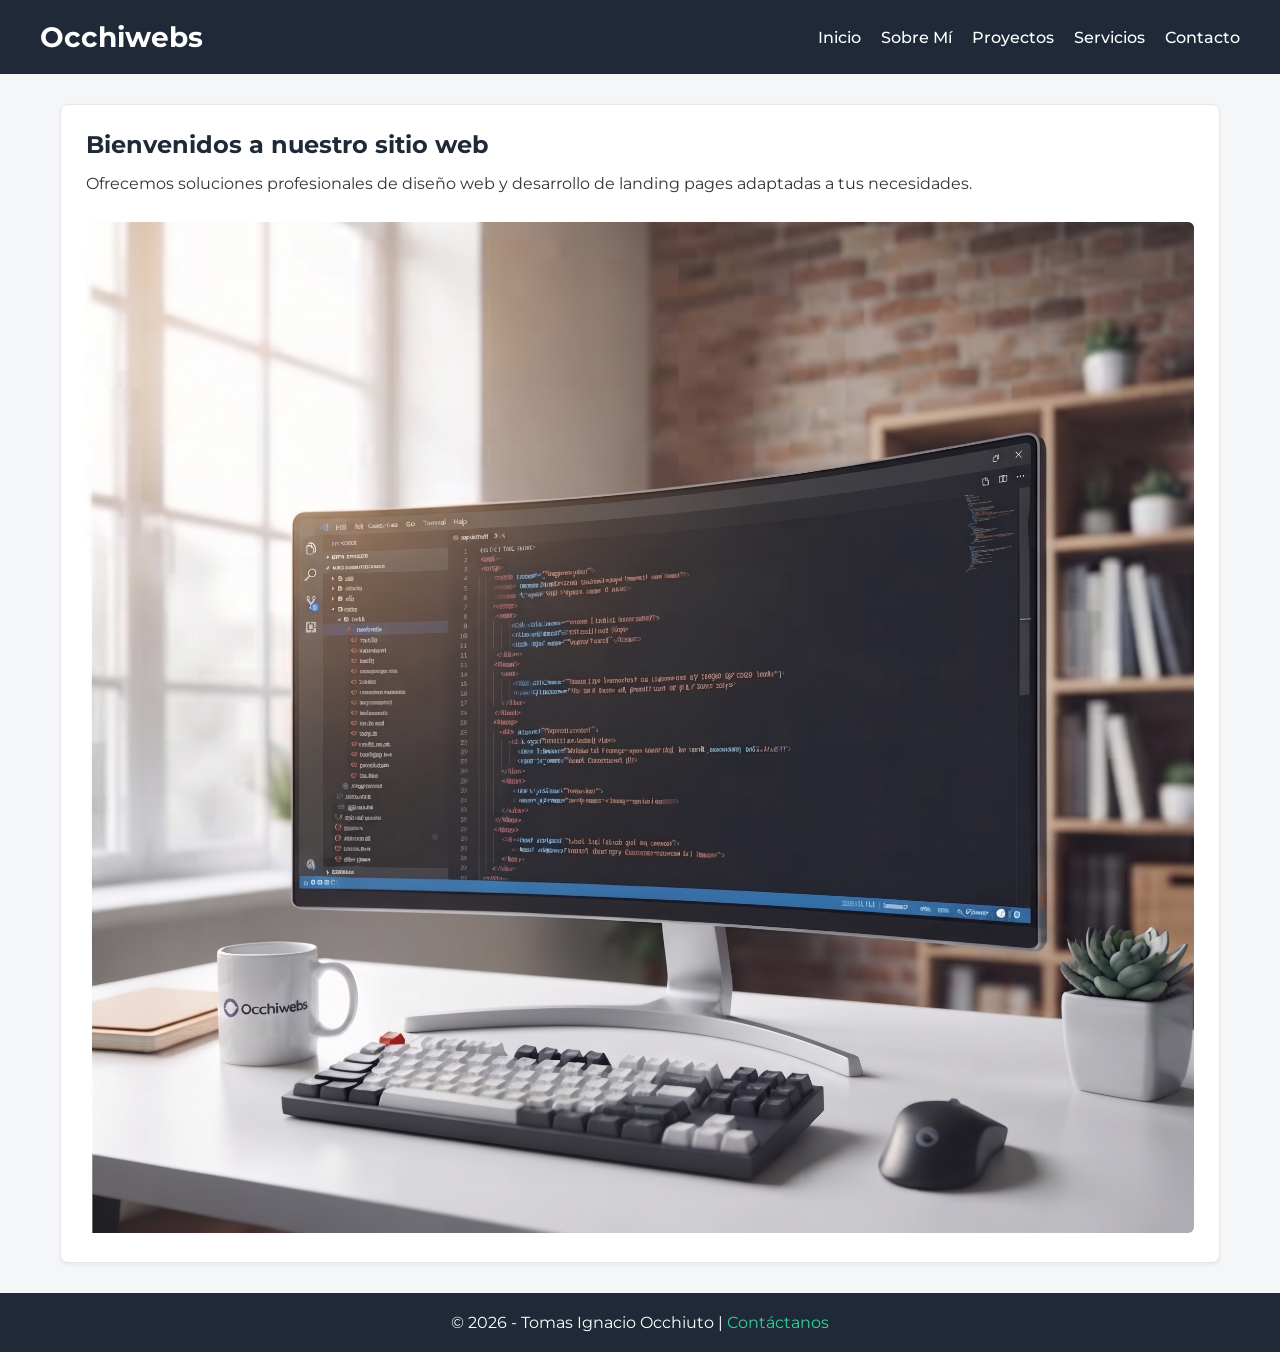
<file: index.html>
<!DOCTYPE html>
<html lang="es">
<head>
    <meta charset="UTF-8">
    <title>Inicio - Occhiwebs</title>
    <link rel="preconnect" href="https://fonts.googleapis.com">
    <link rel="preconnect" href="https://fonts.gstatic.com" crossorigin>
    <link href="https://fonts.googleapis.com/css2?family=Montserrat:wght@400;700&display=swap" rel="stylesheet">
    <link rel="stylesheet" href="styles/styles.css">
</head>
<body>
    <header class="site-header">
        <h1 class="site-title">Occhiwebs</h1>
        <nav>
            <ul class="nav-list">
                <li><a href="index.html" class="nav-link">Inicio</a></li>
                <li><a href="pages/sobre-mi.html" class="nav-link">Sobre Mí</a></li>
                <li><a href="pages/proyectos.html" class="nav-link">Proyectos</a></li>
                <li><a href="pages/servicios.html" class="nav-link">Servicios</a></li>
                <li><a href="pages/contacto.html" class="nav-link">Contacto</a></li>
            </ul>
        </nav>
    </header>
    <main class="site-main">
        <section class="content-section">
            <h2 class="section-title">Bienvenidos a nuestro sitio web</h2>
            <p class="section-text">Ofrecemos soluciones profesionales de diseño web y desarrollo de landing pages adaptadas a tus necesidades.</p>
            <img class="section-image" src="img/banner.jpg" alt="Banner principal que muestra un espacio de trabajo moderno con código en pantalla">
        </section>
    </main>
    <footer class="site-footer">
        <p>© 2026 - Tomas Ignacio Occhiuto | <a href="pages/contacto.html" class="footer-link">Contáctanos</a></p>
    </footer>
</body>
</html>
</file>
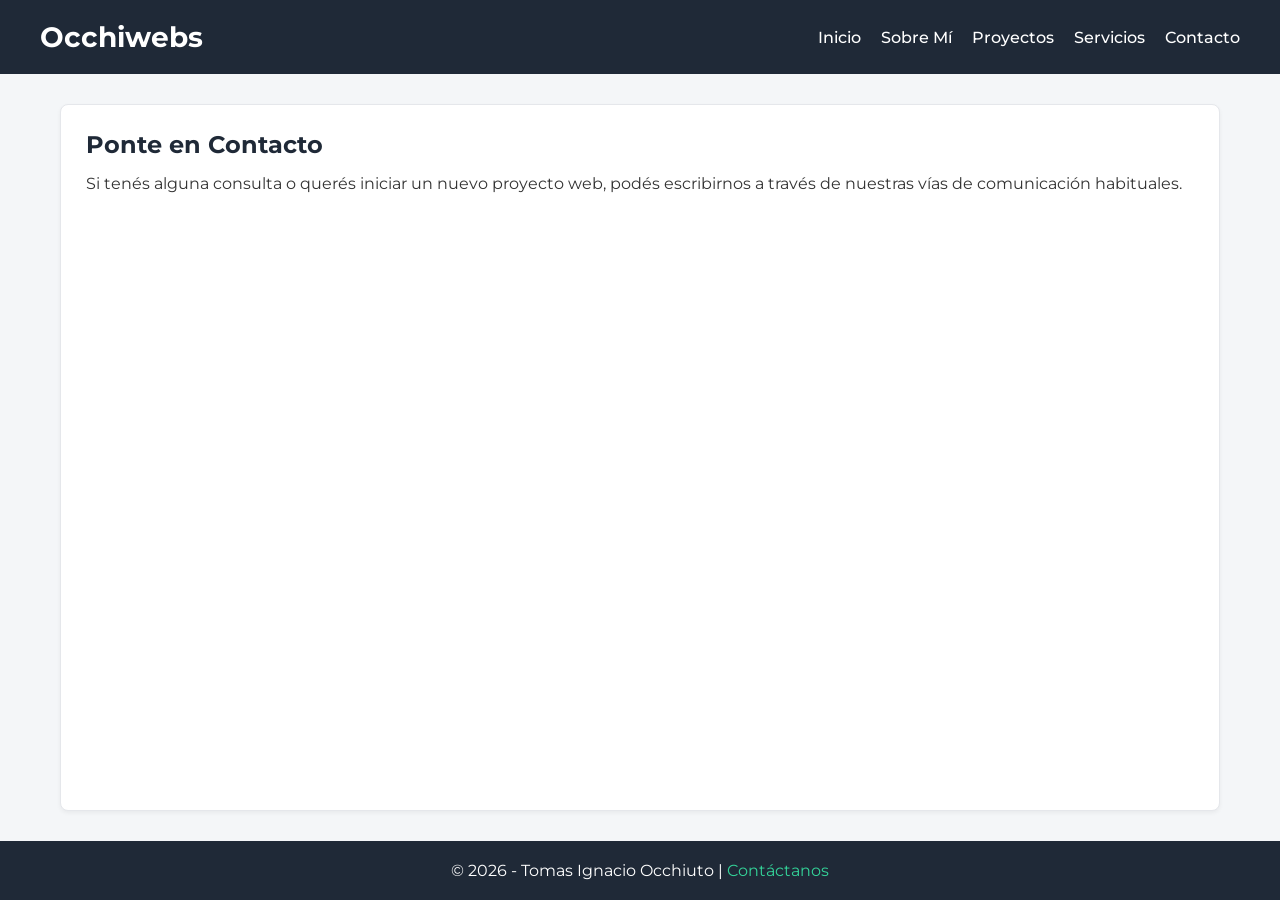
<file: pages/contacto.html>
<!DOCTYPE html>
<html lang="es">
<head>
    <meta charset="UTF-8">
    <title>Contacto - Occhiwebs</title>
    <link rel="preconnect" href="https://fonts.googleapis.com">
    <link rel="preconnect" href="https://fonts.gstatic.com" crossorigin>
    <link href="https://fonts.googleapis.com/css2?family=Montserrat:wght@400;700&display=swap" rel="stylesheet">
    <link rel="stylesheet" href="../styles/styles.css">
</head>
<body>
    <header class="site-header">
        <h1 class="site-title">Occhiwebs</h1>
        <nav>
            <ul class="nav-list">
                <li><a href="../index.html" class="nav-link">Inicio</a></li>
                <li><a href="sobre-mi.html" class="nav-link">Sobre Mí</a></li>
                <li><a href="proyectos.html" class="nav-link">Proyectos</a></li>
                <li><a href="servicios.html" class="nav-link">Servicios</a></li>
                <li><a href="contacto.html" class="nav-link">Contacto</a></li>
            </ul>
        </nav>
    </header>
    <main class="site-main">
        <section class="content-section">
            <h2 class="section-title">Ponte en Contacto</h2>
            <p class="section-text">Si tenés alguna consulta o querés iniciar un nuevo proyecto web, podés escribirnos a través de nuestras vías de comunicación habituales.</p>
        </section>
    </main>
    <footer class="site-footer">
        <p>© 2026 - Tomas Ignacio Occhiuto | <a href="contacto.html" class="footer-link">Contáctanos</a></p>
    </footer>
</body>
</html>
</file>
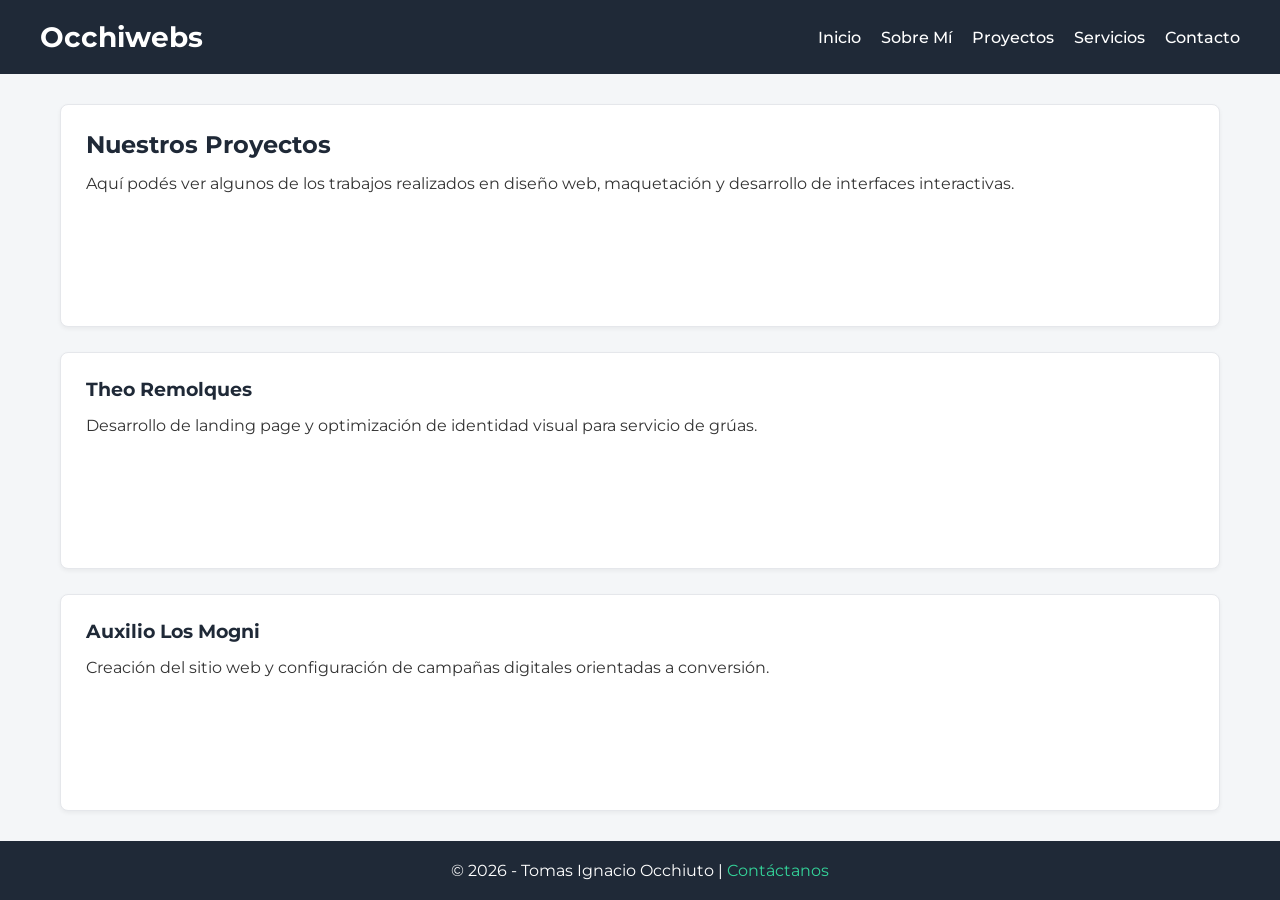
<file: pages/proyectos.html>
<!DOCTYPE html>
<html lang="es">
<head>
    <meta charset="UTF-8">
    <title>Proyectos - Occhiwebs</title>
    <link rel="preconnect" href="https://fonts.googleapis.com">
    <link rel="preconnect" href="https://fonts.gstatic.com" crossorigin>
    <link href="https://fonts.googleapis.com/css2?family=Montserrat:wght@400;700&display=swap" rel="stylesheet">
    <link rel="stylesheet" href="../styles/styles.css">
</head>
<body>
    <header class="site-header">
        <h1 class="site-title">Occhiwebs</h1>
        <nav>
            <ul class="nav-list">
                <li><a href="../index.html" class="nav-link">Inicio</a></li>
                <li><a href="sobre-mi.html" class="nav-link">Sobre Mí</a></li>
                <li><a href="proyectos.html" class="nav-link">Proyectos</a></li>
                <li><a href="servicios.html" class="nav-link">Servicios</a></li>
                <li><a href="contacto.html" class="nav-link">Contacto</a></li>
            </ul>
        </nav>
    </header>
    <main class="site-main">
        <section class="content-section">
            <h2 class="section-title">Nuestros Proyectos</h2>
            <p class="section-text">Aquí podés ver algunos de los trabajos realizados en diseño web, maquetación y desarrollo de interfaces interactivas.</p>
        </section>
        <article class="content-article">
            <h3 class="section-title">Theo Remolques</h3>
            <p class="section-text">Desarrollo de landing page y optimización de identidad visual para servicio de grúas.</p>
        </article>
        <article class="content-article">
            <h3 class="section-title">Auxilio Los Mogni</h3>
            <p class="section-text">Creación del sitio web y configuración de campañas digitales orientadas a conversión.</p>
        </article>
    </main>
    <footer class="site-footer">
        <p>© 2026 - Tomas Ignacio Occhiuto | <a href="contacto.html" class="footer-link">Contáctanos</a></p>
    </footer>
</body>
</html>
</file>
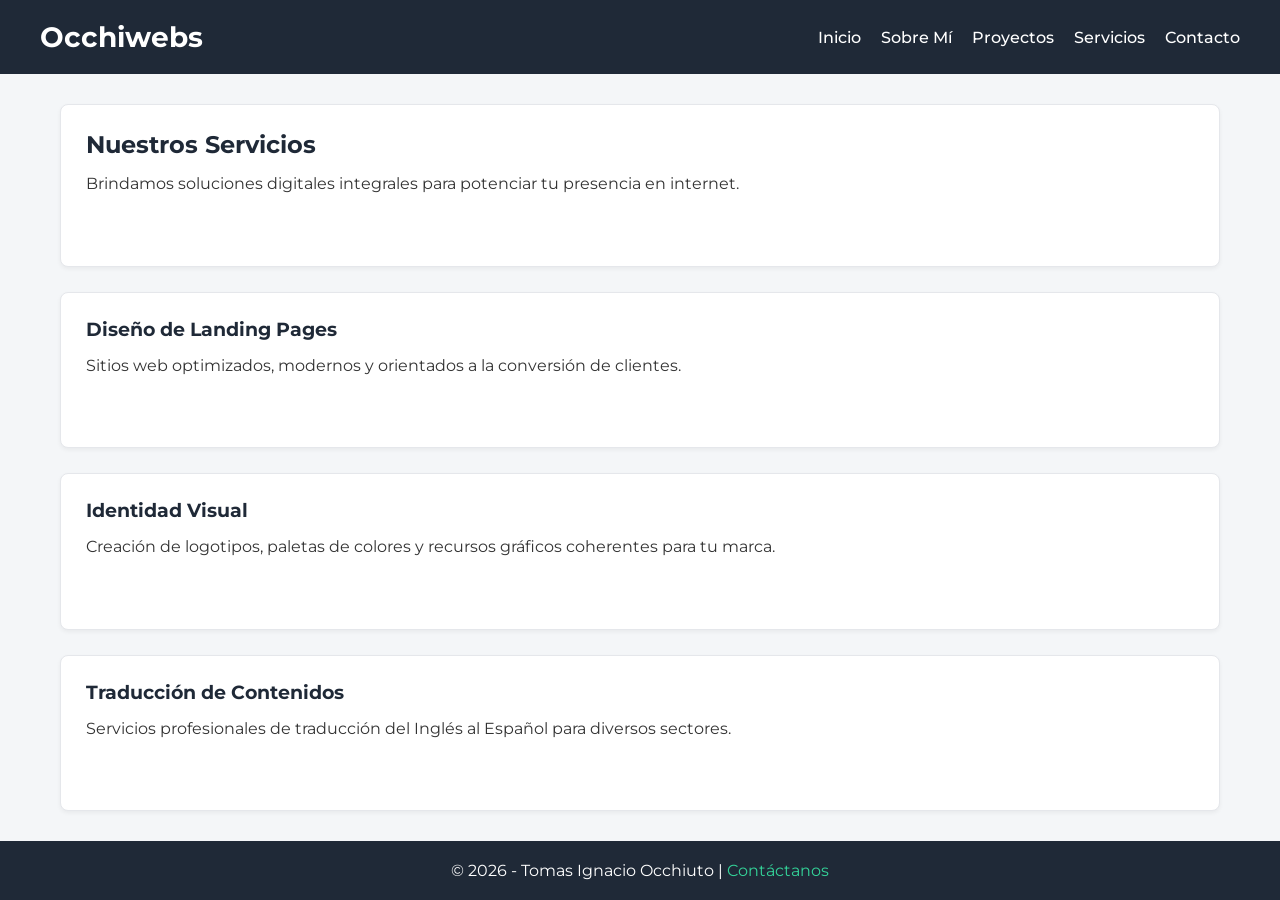
<file: pages/servicios.html>
<!DOCTYPE html>
<html lang="es">
<head>
    <meta charset="UTF-8">
    <title>Servicios - Occhiwebs</title>
    <link rel="preconnect" href="https://fonts.googleapis.com">
    <link rel="preconnect" href="https://fonts.gstatic.com" crossorigin>
    <link href="https://fonts.googleapis.com/css2?family=Montserrat:wght@400;700&display=swap" rel="stylesheet">
    <link rel="stylesheet" href="../styles/styles.css">
</head>
<body>
    <header class="site-header">
        <h1 class="site-title">Occhiwebs</h1>
        <nav>
            <ul class="nav-list">
                <li><a href="../index.html" class="nav-link">Inicio</a></li>
                <li><a href="sobre-mi.html" class="nav-link">Sobre Mí</a></li>
                <li><a href="proyectos.html" class="nav-link">Proyectos</a></li>
                <li><a href="servicios.html" class="nav-link">Servicios</a></li>
                <li><a href="contacto.html" class="nav-link">Contacto</a></li>
            </ul>
        </nav>
    </header>
    <main class="site-main">
        <section class="content-section">
            <h2 class="section-title">Nuestros Servicios</h2>
            <p class="section-text">Brindamos soluciones digitales integrales para potenciar tu presencia en internet.</p>
        </section>
        <article class="content-article">
            <h3 class="section-title">Diseño de Landing Pages</h3>
            <p class="section-text">Sitios web optimizados, modernos y orientados a la conversión de clientes.</p>
        </article>
        <article class="content-article">
            <h3 class="section-title">Identidad Visual</h3>
            <p class="section-text">Creación de logotipos, paletas de colores y recursos gráficos coherentes para tu marca.</p>
        </article>
        <article class="content-article">
            <h3 class="section-title">Traducción de Contenidos</h3>
            <p class="section-text">Servicios profesionales de traducción del Inglés al Español para diversos sectores.</p>
        </article>
    </main>
    <footer class="site-footer">
        <p>© 2026 - Tomas Ignacio Occhiuto | <a href="contacto.html" class="footer-link">Contáctanos</a></p>
    </footer>
</body>
</html>
</file>
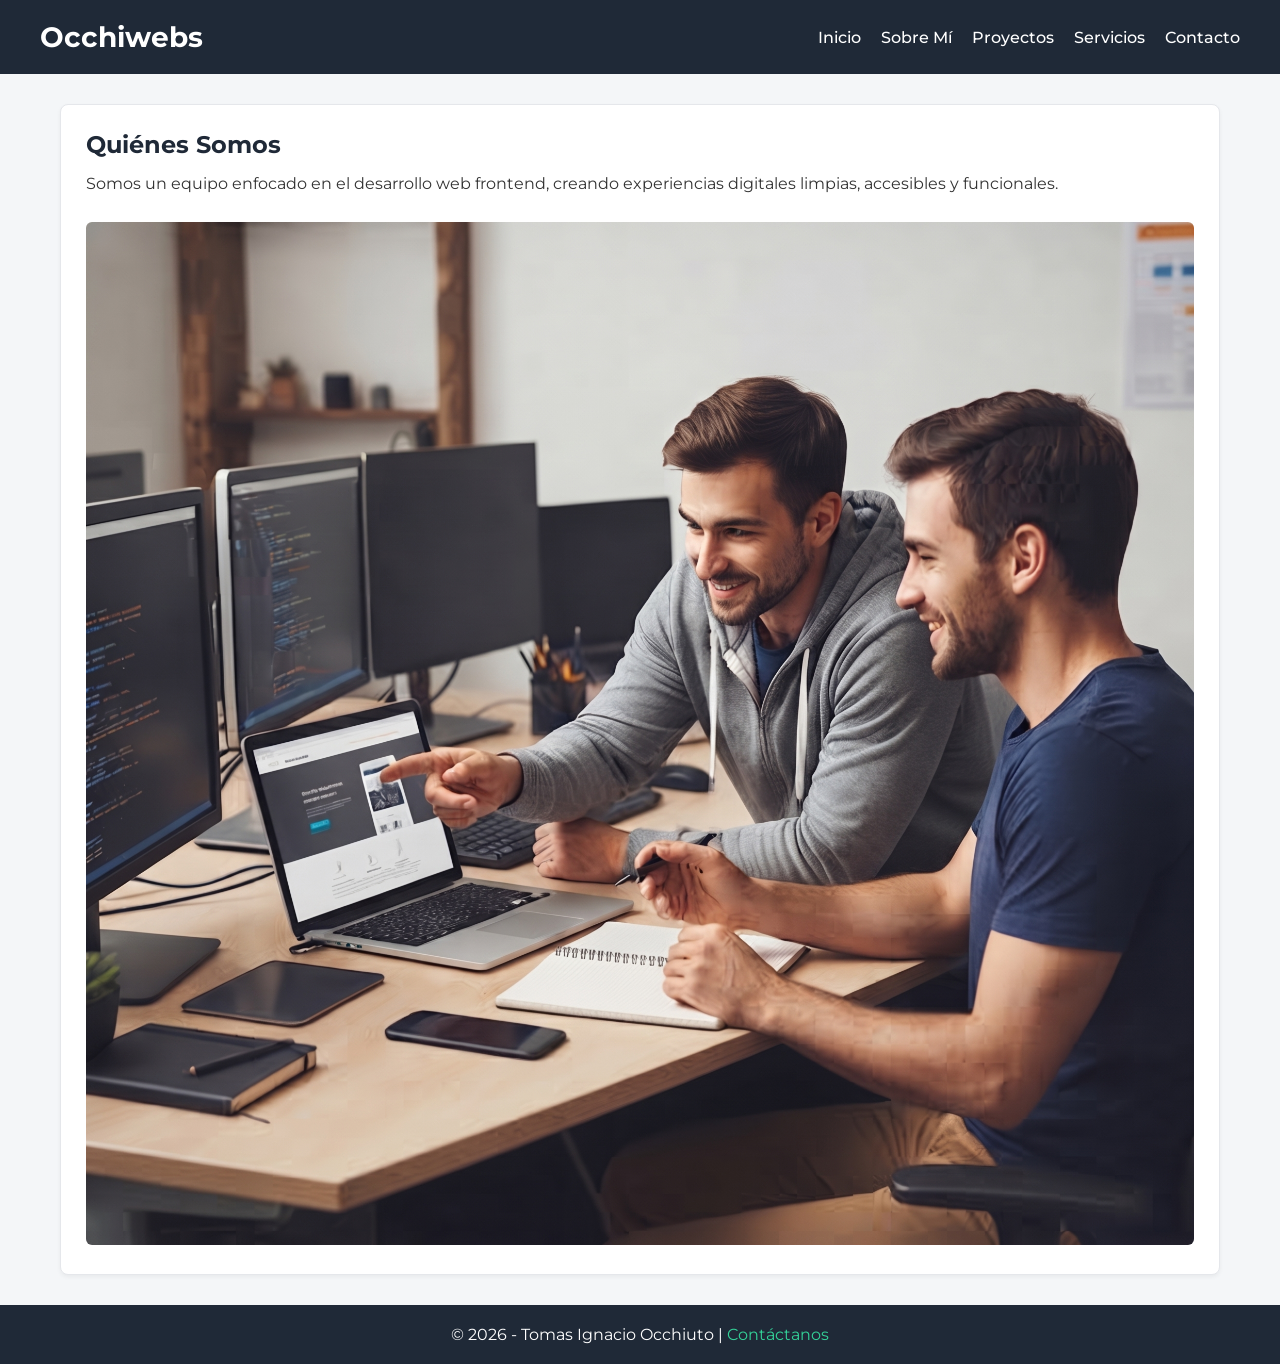
<file: pages/sobre-mi.html>
<!DOCTYPE html>
<html lang="es">
<head>
    <meta charset="UTF-8">
    <title>Sobre Mí - Occhiwebs</title>
    <link rel="preconnect" href="https://fonts.googleapis.com">
    <link rel="preconnect" href="https://fonts.gstatic.com" crossorigin>
    <link href="https://fonts.googleapis.com/css2?family=Montserrat:wght@400;700&display=swap" rel="stylesheet">
    <link rel="stylesheet" href="../styles/styles.css">
</head>
<body>
    <header class="site-header">
        <h1 class="site-title">Occhiwebs</h1>
        <nav>
            <ul class="nav-list">
                <li><a href="../index.html" class="nav-link">Inicio</a></li>
                <li><a href="sobre-mi.html" class="nav-link">Sobre Mí</a></li>
                <li><a href="proyectos.html" class="nav-link">Proyectos</a></li>
                <li><a href="servicios.html" class="nav-link">Servicios</a></li>
                <li><a href="contacto.html" class="nav-link">Contacto</a></li>
            </ul>
        </nav>
    </header>
    <main class="site-main">
        <section class="content-section">
            <h2 class="section-title">Quiénes Somos</h2>
            <p class="section-text">Somos un equipo enfocado en el desarrollo web frontend, creando experiencias digitales limpias, accesibles y funcionales.</p>
            <img class="section-image" src="../img/equipo-trabajo.jpg" alt="Dos desarrolladores colaborando en la maquetación de un sitio web frente a una computadora">
        </section>
    </main>
    <footer class="site-footer">
        <p>© 2026 - Tomas Ignacio Occhiuto | <a href="contacto.html" class="footer-link">Contáctanos</a></p>
    </footer>
</body>
</html>
</file>
<file: styles/styles.css>
/* ------ 1. Configuración global del Box Model ------ */
* {
    margin: 0;
    padding: 0;
    box-sizing: border-box;
}

/* ------ Cuerpo y Tipografía ------ */
body {
    font-family: 'Montserrat', sans-serif;
    background-color: #f4f6f8;
    color: #333333;
    display: flex;
    flex-direction: column;
    min-height: 100vh; 
}

/* ------ 2. Implementación de Flexbox en Navbar ------ */
.site-header {
    background-color: #1f2937;
    color: #ffffff;
    padding: 20px 40px;
    display: flex;
    justify-content: space-between;
    align-items: center;
    flex-wrap: wrap;
    gap: 15px;
}

.site-title {
    font-size: 28px;
    font-weight: 700;
}

.nav-list {
    list-style: none;
    display: flex;
    justify-content: center;
    align-items: center;
    gap: 20px;
    flex-wrap: wrap;
}

.nav-link {
    color: #ffffff;
    text-decoration: none;
    font-weight: 500;
    transition: color 0.3s ease;
}

.nav-link:hover {
    color: #60a5fa;
}

/* ------ 3. Implementación de Flexbox en el Layout ------ */
.site-main {
    padding: 30px 20px;
    flex: 1; 
    max-width: 1200px;
    width: 100%;
    margin: 0 auto;
    display: flex;
    flex-direction: column;
    gap: 25px;
}

/* Contenedor flexible opcional para grillas de tarjetas/proyectos o servicios */
.flex-container {
    display: flex;
    flex-wrap: wrap;
    gap: 20px;
}

/* ------ 4. Aplicación del Box Model en Detalles ------ */
.content-section, .content-article {
    background-color: #ffffff;
    padding: 25px;
    border-radius: 8px;
    border: 1px solid #e5e7eb;
    box-shadow: 0 2px 4px rgba(0, 0, 0, 0.05);
    flex: 1;
    min-width: 280px; 
}

.section-title {
    color: #1f2937;
    font-weight: 700;
    margin-bottom: 12px; 
}

.section-text {
    font-weight: 400;
    line-height: 1.6;
    margin-bottom: 15px;
}

.section-image {
    max-width: 100%;
    height: auto;
    border-radius: 6px;
    margin-top: 10px;
}

/* ------ 5. FOOTER ------ */
.site-footer {
    background-color: #1f2937;
    color: #ffffff;
    text-align: center;
    padding: 20px;
    margin-top: auto;
}

.footer-link {
    color: #34d399;
    text-decoration: none;
}

.footer-link:hover {
    text-decoration: underline;
}
</file>
